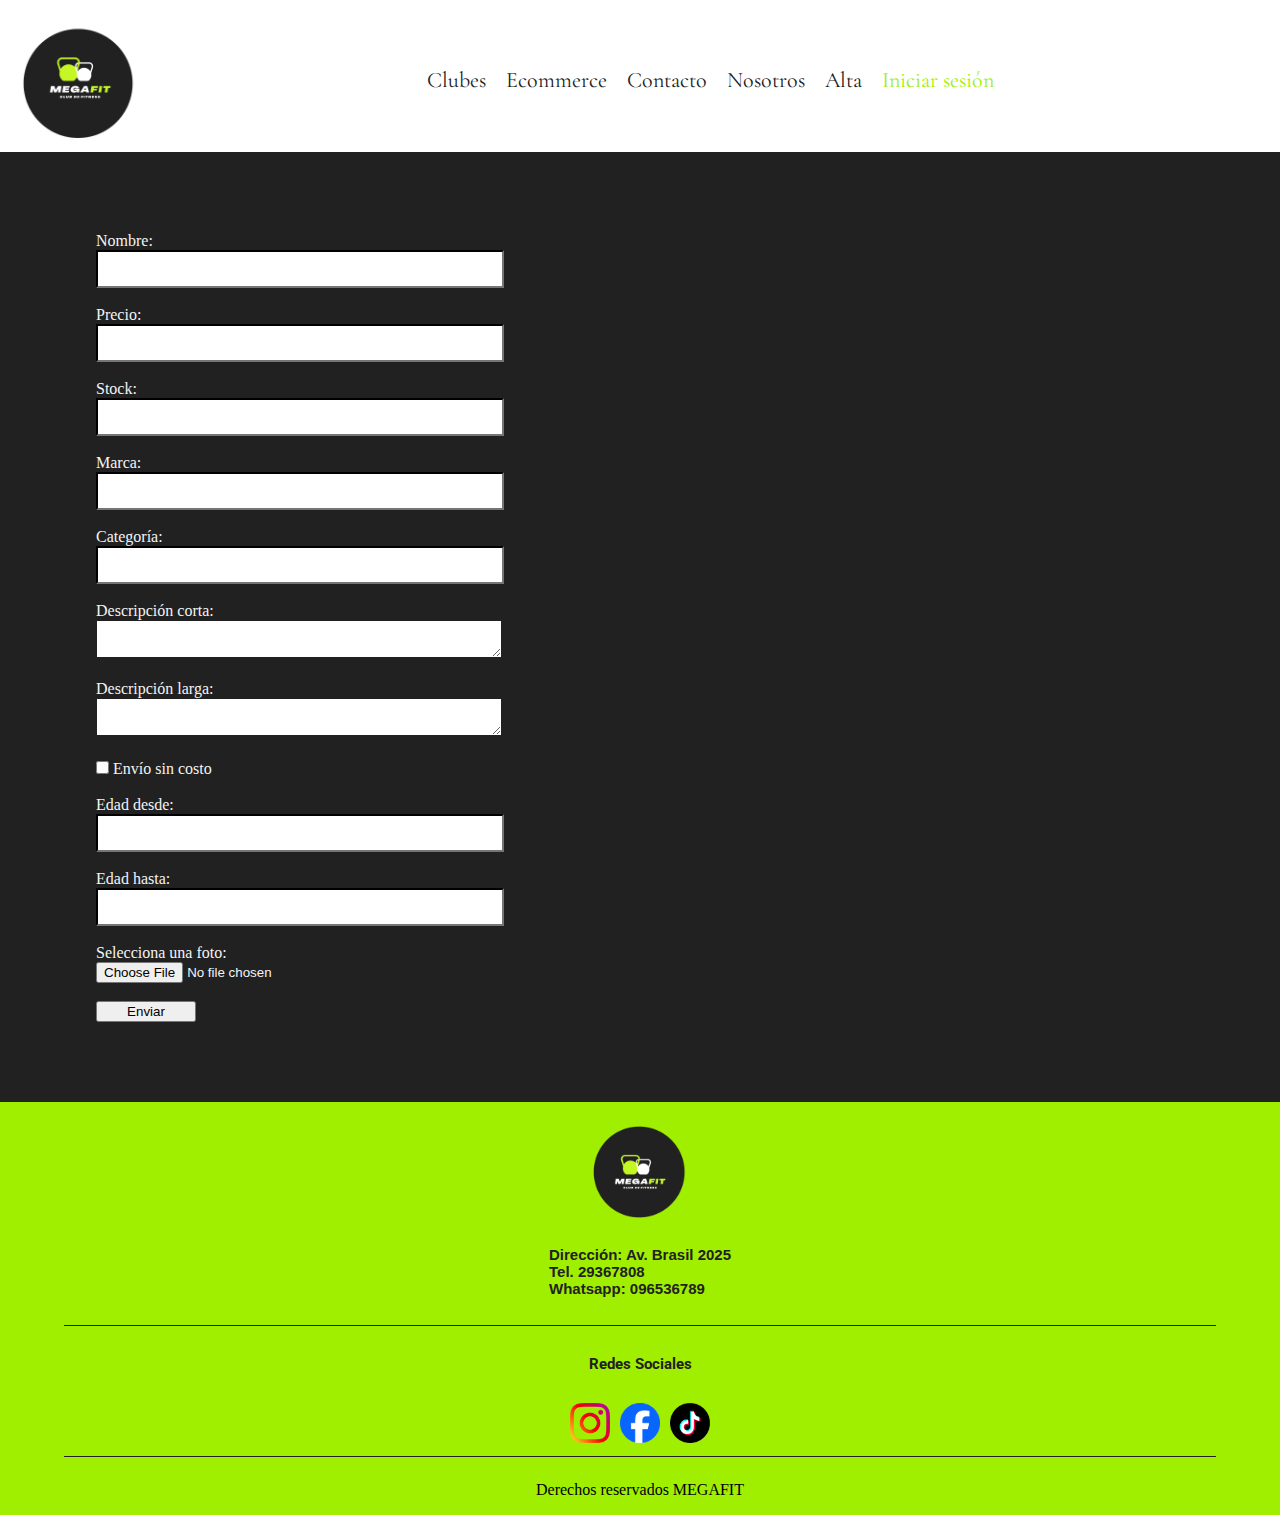
<file: alta.html>
<!DOCTYPE html>
<html lang="es">
<head>
    <meta charset="UTF-8">
    <meta name="viewport" content="width=device-width, initial-scale=1.0">
    <link rel="stylesheet" href="./style.css">
    <title>ALTA/MEGAFIT</title>
</head>
<body>
    <header>
        <nav>
            <div class="logo">
                <a href="index.html">
                    <img src="./image/logo.png" alt="logo"></a>
            </div>
            <ul>
                <li> <a href="clubes.html">Clubes</li></a> 
                <li> <a href="ecommerce.html">Ecommerce</li></a>
                <li> <a href="contacto.html">Contacto</li></a>
                <li> <a href="nosotros.html">Nosotros</li></a>
                <li> <a href="alta.html">Alta</li></a>
                <li class="inicio">Iniciar sesión</li>
            </ul>
        </nav>
    </header>
    <main class="formularioAlta">
        <form>
            <label> Nombre: <br> <input class="formu" type=”text” required > </label> <br>
            <label >Precio: <br> <input class="formu" type=”number” required > </label> <br>
            <label >Stock: <br> <input class="formu" type=”number” required > </label> <br>
            <label >Marca: <br> <input class="formu" type=”text” required > </label> <br>
            <label >Categoría: <br> <input class="formu" type=”text” required > </label> <br>
            <label>Descripción corta: <br> <textarea class="formu" name="comentarios" id="comentarios"></textarea></label> <br>
            <label>Descripción larga: <br> <textarea class="formu" name="comentarios" rows="4" cols="50" id="comentarios"></textarea></label> <br>
            <label><input type="checkbox" name="enviosincosto" value="enviosincosto"> Envío sin costo </label> <br>
            <label >Edad desde: <br> <input class="formu" type=”number” required > </label> <br>
            <label >Edad hasta: <br> <input class="formu" type=”number” required > </label> <br>
            <label for="foto">Selecciona una foto:</label>
            <input type="file" id="foto" name="foto" accept="image/*"><br>
            <button class="botonEnviar" type="submit">Enviar</button>
        </form>
    </main>
    <footer>
        <div class="logoDos">
            <a href="index.html">
                <img src="./image/footer.png" alt="logo"></a>
        </div> 
        <div class="datos">
            <h4>Dirección: Av. Brasil 2025 <br>
                Tel. 29367808 <br>
                Whatsapp: 096536789 </h4>
        </div>
        <hr>
    <h5>Redes Sociales</h5>
    <div class="redes">
        <img src="./image/ig.png" alt="Instagram">
        <img src="./image/fb..png" alt="Facebook">
        <img src="./image/Tiktok.png" alt="TikTok">
    </div>
    <hr>
    <div class="textoFinal">
        <p>Derechos reservados MEGAFIT</p>
    </div>
    </footer>
</body>
</html>
</file>
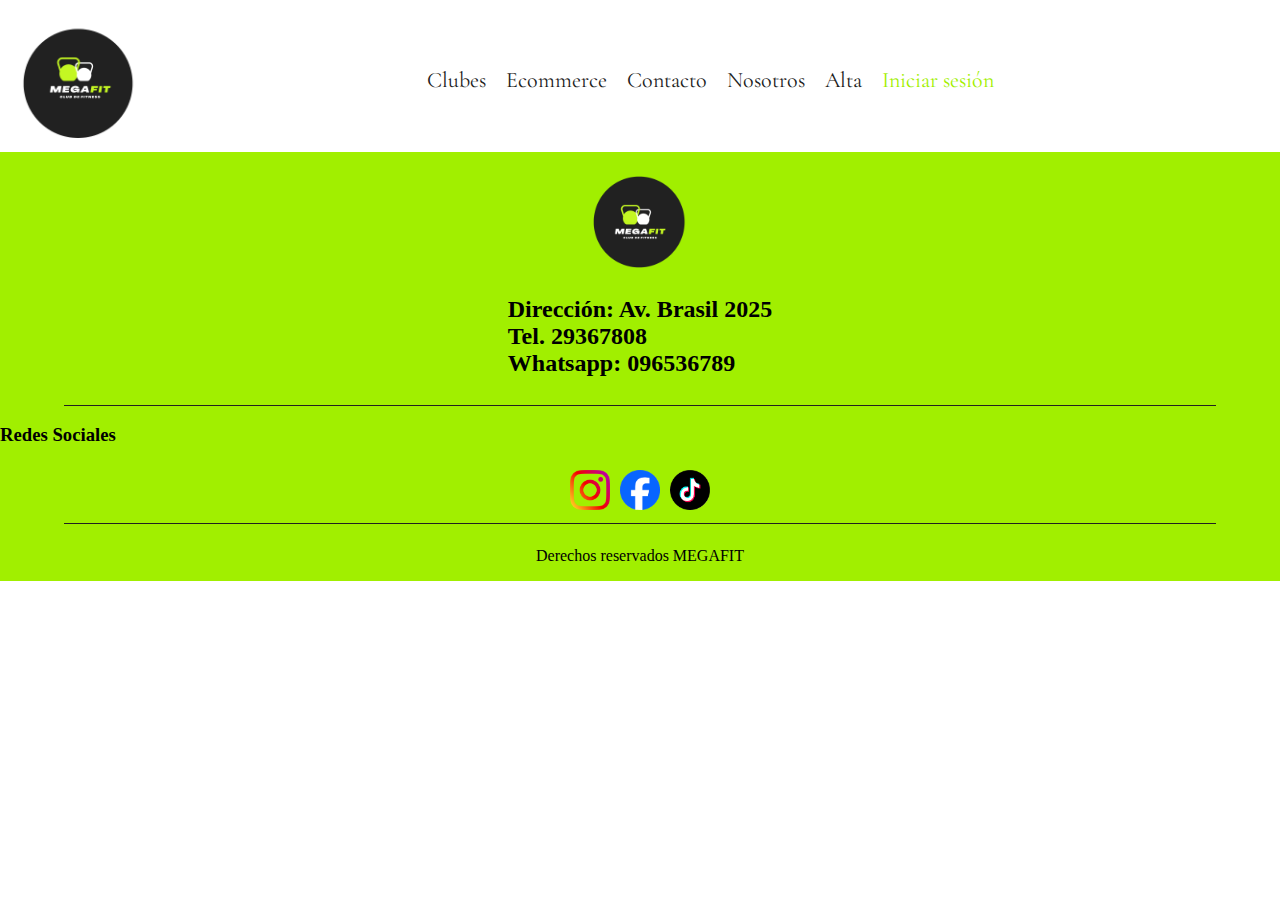
<file: clubes.html>
<!DOCTYPE html>
<html lang="es">
<head>
    <meta charset="UTF-8">
    <meta name="viewport" content="width=device-width, initial-scale=1.0">
    <link rel="stylesheet" href="./style.css">
    <title>CLUBES/MEGAFIT</title>
</head>
<body>
    <header>
        <nav>
            <div class="logo">
                <a href="index.html">
                    <img src="./image/logo.png" alt="logo"></a>
            </div>
            <ul>
                <li> <a href="clubes.html">Clubes</li></a> 
                <li> <a href="ecommerce.html">Ecommerce</li></a>
                <li> <a href="contacto.html">Contacto</li></a>
                <li> <a href="nosotros.html">Nosotros</li></a>
                <li> <a href="alta.html">Alta</li></a>
                <li class="inicio">Iniciar sesión</li>
            </ul>
        </nav>
    </header>
    <footer>
        <div class="logoDos">
            <a href="index.html">
                <img src="./image/footer.png" alt="logo"></a>
        </div> 
        <div class="datos">
            <h2>Dirección: Av. Brasil 2025 <br>
                Tel. 29367808 <br>
                Whatsapp: 096536789
               </h2>
        </div>
        <hr>
    <h3>Redes Sociales</h3>
    <div class="redes">
        <img src="./image/ig.png" alt="Instagram">
        <img src="./image/fb..png" alt="Facebook">
        <img src="./image/Tiktok.png" alt="TikTok">
    </div>
    <hr>
    <div class="textoFinal">
        <p>Derechos reservados MEGAFIT</p>
    </div>
    </footer>
</body>
</html>
</file>
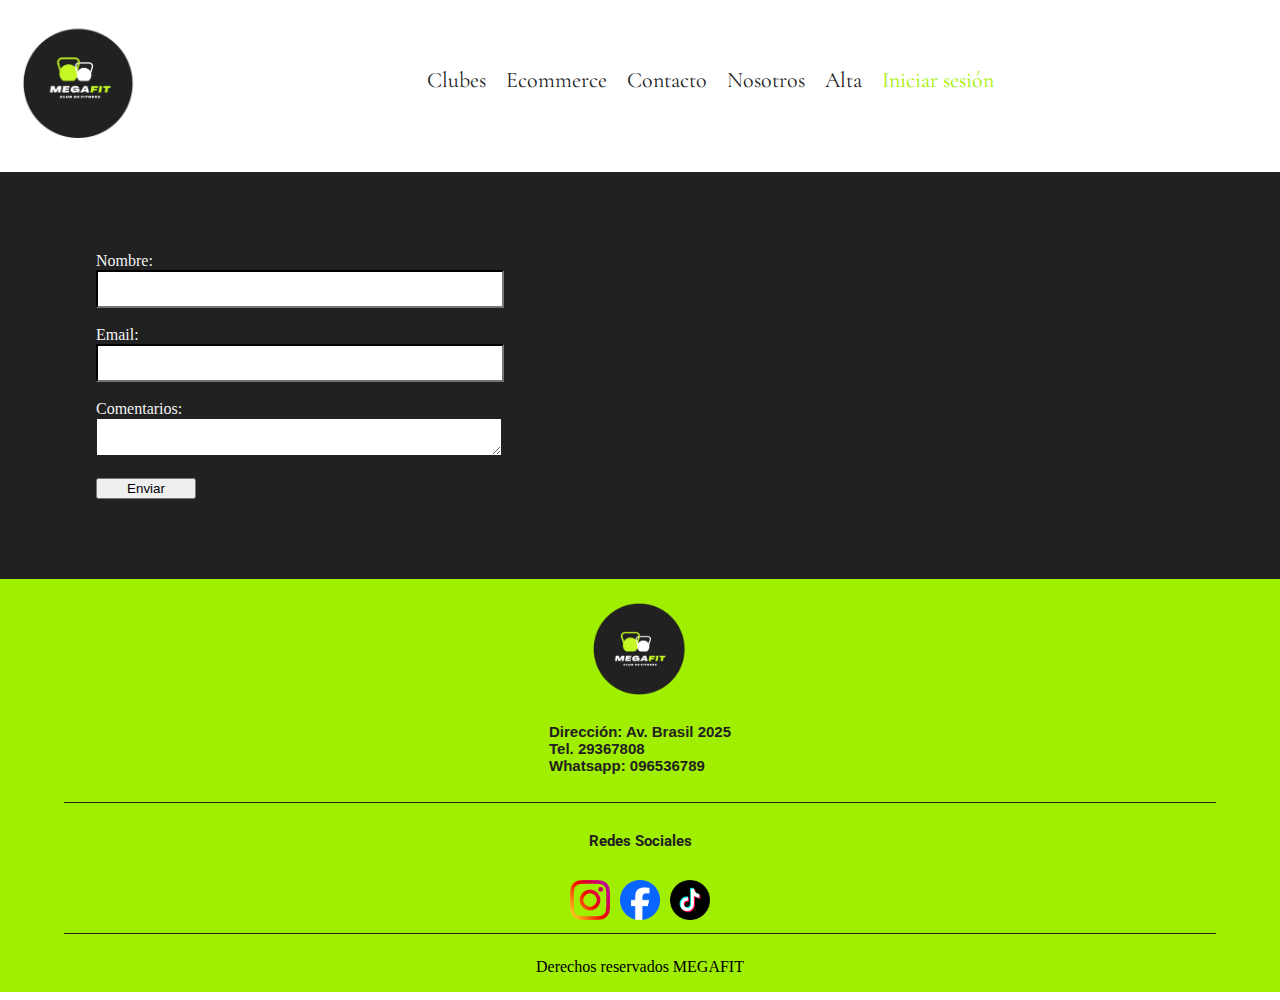
<file: contacto.html>
<!DOCTYPE html>
<html lang="es">
<head>
    <meta charset="UTF-8">
    <meta name="viewport" content="width=device-width, initial-scale=1.0">
    <link rel="stylesheet" href="./style.css">
    <title>CONTACTO/MEGAFIT</title>
</head>
<body>
    <header>
        <nav>
            <div class="logo">
                <a href="index.html">
                    <img src="./image/logo.png" alt="logo"></a>
            </div>
            <ul>
                <li> <a href="clubes.html">Clubes</li></a> 
                <li> <a href="ecommerce.html">Ecommerce</li></a>
                <li> <a href="contacto.html">Contacto</li></a>
                <li> <a href="nosotros.html">Nosotros</li></a>
                <li> <a href="alta.html">Alta</li></a>
                <li class="inicio">Iniciar sesión</li>
            </ul>
        </nav>
    </header>
    <main class="formularioContacto">
            <form>
                <label> Nombre: <br> <input class="formu" type=”text” required > </label> <br>
                <label >Email: <br> <input class="formu" type=”email” required > </label> <br>
                <label>Comentarios: <br> <textarea class="formu" name="comentarios" id="comentarios"></textarea></label> <br>
                <button class="botonEnviar" type="submit">Enviar</button>
            </form>
        </div>
    </main>
    <footer>
        <div class="logoDos">
            <a href="index.html">
                <img src="./image/footer.png" alt="logo"></a>
        </div> 
        <div class="datos">
            <h4>Dirección: Av. Brasil 2025 <br>
                Tel. 29367808 <br>
                Whatsapp: 096536789
            </h4>
        </div>
        <hr>
    <h5>Redes Sociales</h5>
    <div class="redes">
        <img src="./image/ig.png" alt="Instagram">
        <img src="./image/fb..png" alt="Facebook">
        <img src="./image/Tiktok.png" alt="TikTok">
    </div>
    <hr>
    <div class="textoFinal">
        <p>Derechos reservados MEGAFIT</p>
    </div>
    </footer>
</body>
</html>
</file>
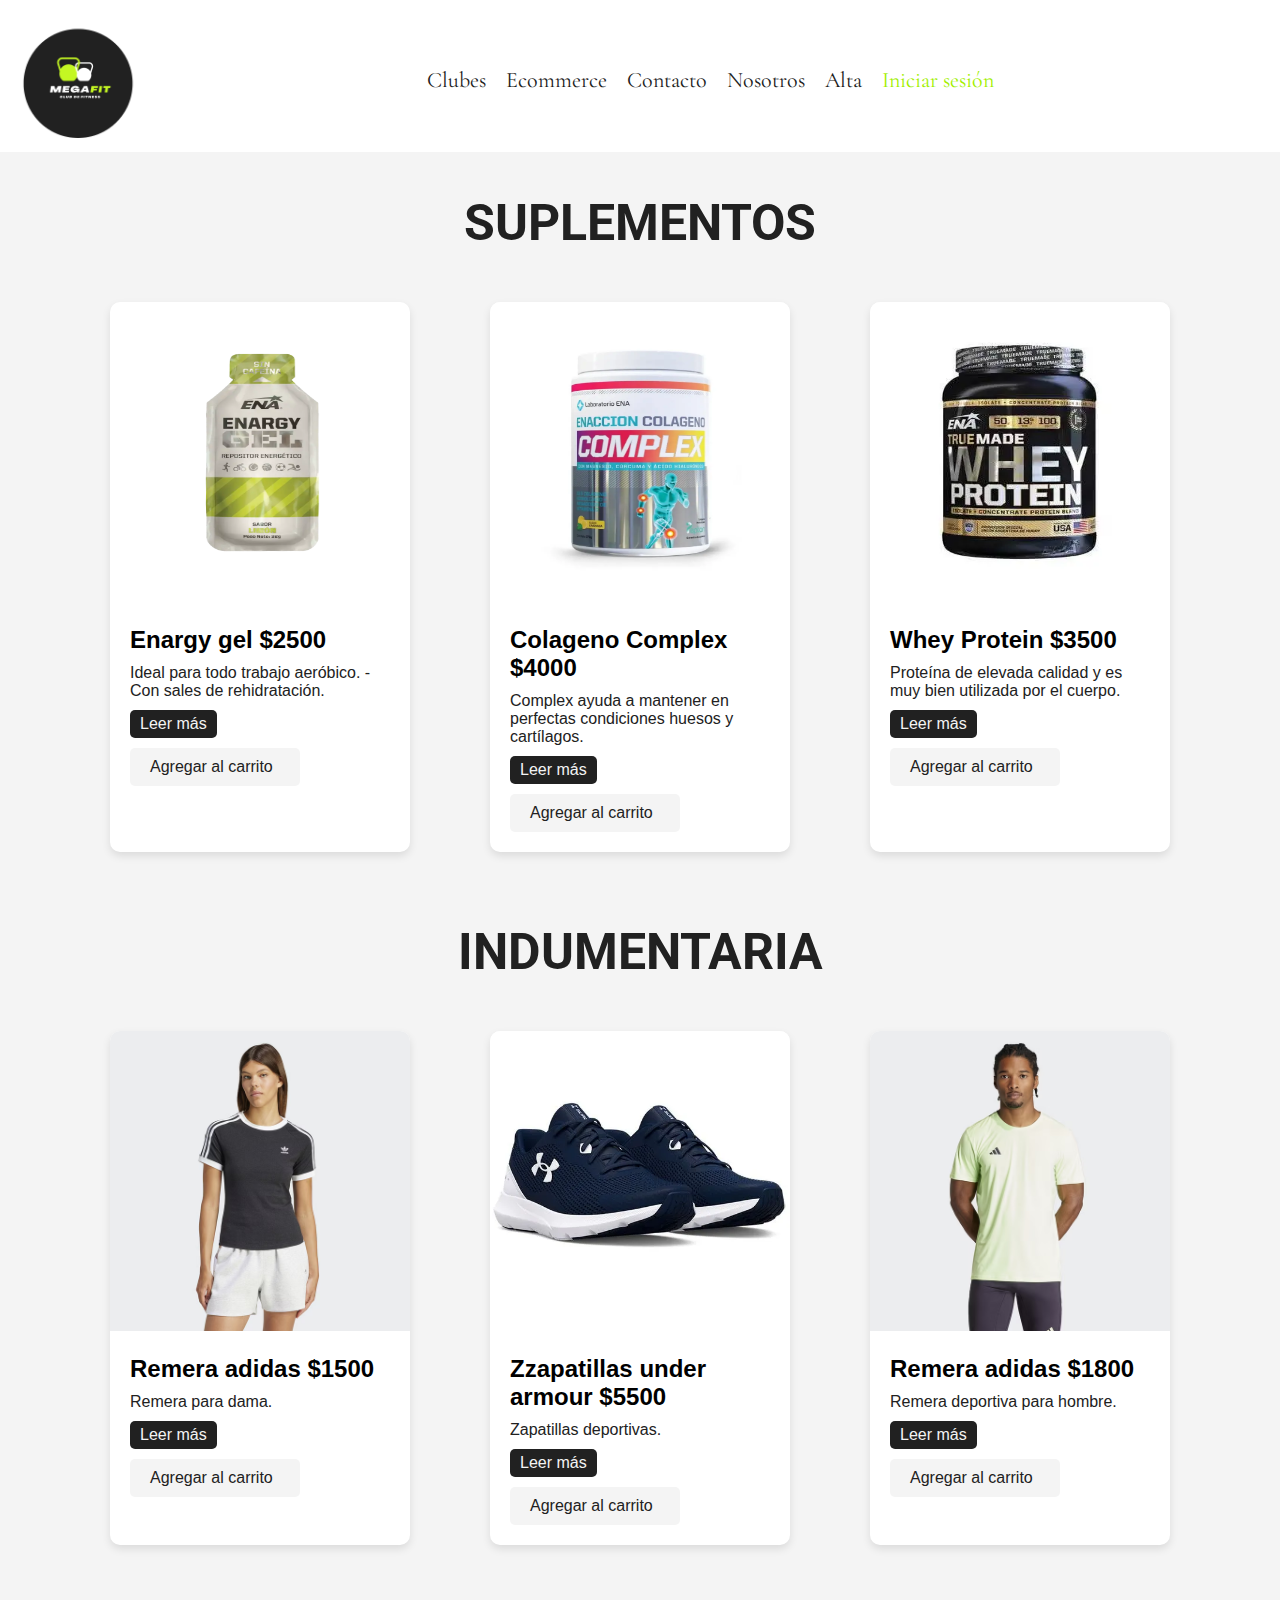
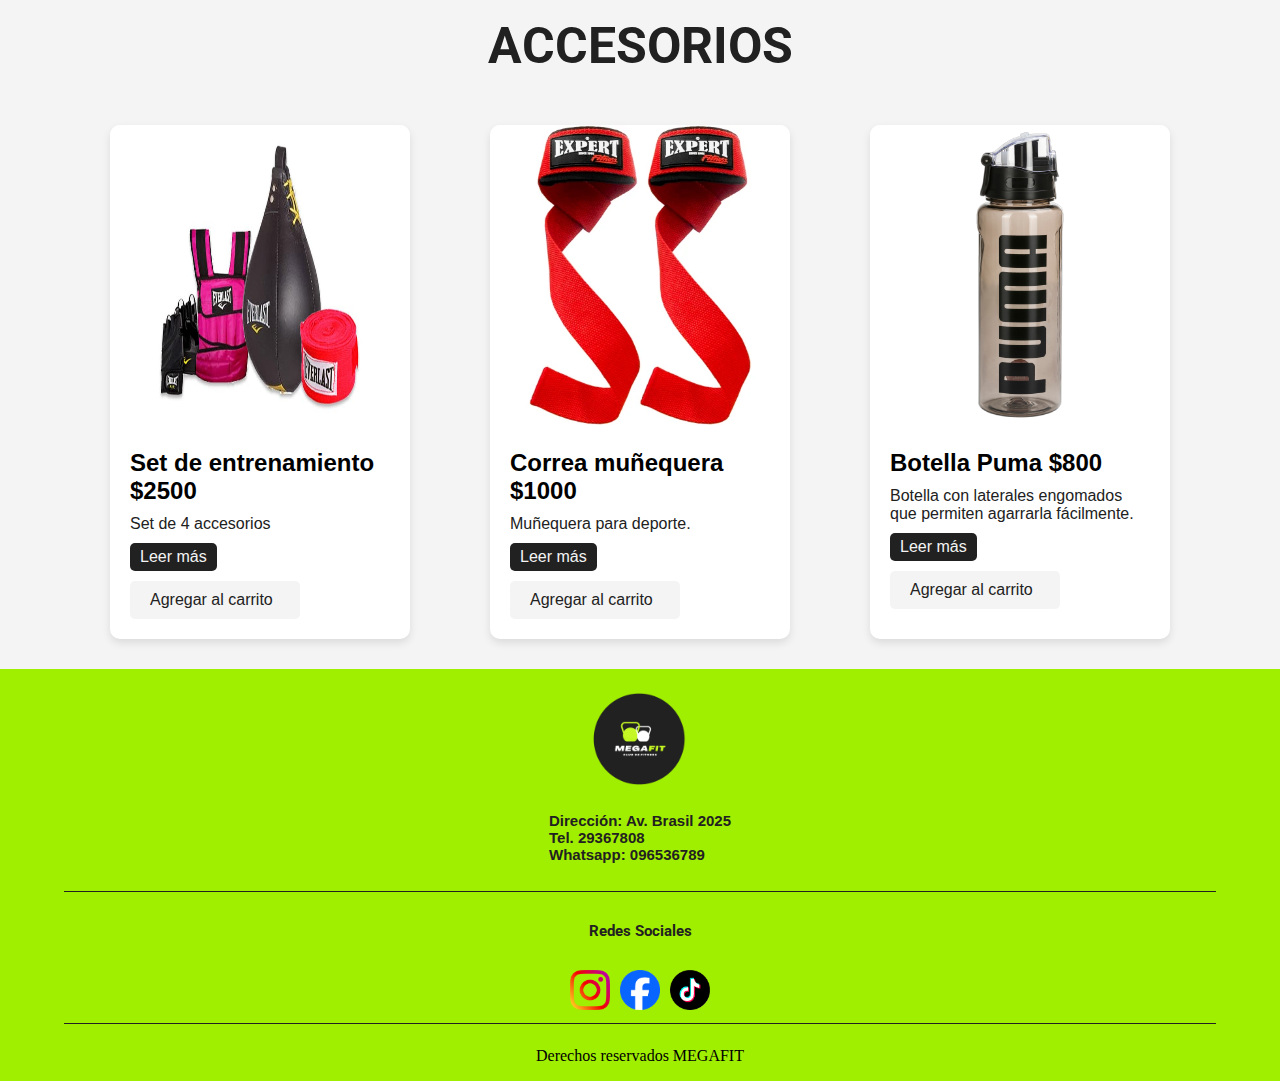
<file: ecommerce.html>
<!DOCTYPE html>
<html lang="es">
<head>
    <meta charset="UTF-8">
    <meta name="viewport" content="width=device-width, initial-scale=1.0">
    <link rel="stylesheet" href="./style.css">
    <title>ECOMMERCE/MEGAFIT</title>
</head>
<body>
    <header>
        <nav>
            <div class="logo">
                <a href="index.html">
                    <img src="./image/logo.png" alt="logo"></a>
            </div>
            <ul>
                <li> <a href="clubes.html">Clubes</li></a> 
                <li> <a href="ecommerce.html">Ecommerce</li></a>
                <li> <a href="contacto.html">Contacto</li></a>
                <li> <a href="nosotros.html">Nosotros</li></a>
                <li> <a href="alta.html">Alta</li></a>
                <li class="inicio">Iniciar sesión</li>
            </ul>
        </nav>
    </header>

    <main class="seccionCards">
        <h2 class="tituloEcommerce">SUPLEMENTOS</h2>
        <section class="fila">
            <div class="card">
                <img src="./image/enargy.webp" alt="Enargy">
                <div class="cardContenido">
                    <h3 class="cardTitulo">Enargy gel $2500</h3>
                    <p class="cardDescripcion">Ideal para todo trabajo aeróbico. - Con sales de rehidratación.</p>
                    <a href="#" class="boton">Leer más</a>
                    <a href="#" class="comprar">Agregar al carrito</a>
            </div>
            </div>
            <div class="card">
                <img src="./image/complex.webp" alt="Complex">
                <div class="cardContenido">
                    <h3 class="cardTitulo">Colageno Complex $4000</h3>
                    <p class="cardDescripcion">Complex ayuda a mantener en perfectas condiciones huesos y cartílagos.</p>
                    <a href="#" class="boton">Leer más</a>
                    <a href="#" class="comprar">Agregar al carrito</a>
            </div>
            </div>
            <div class="card">
                <img src="./image/whey.webp" alt="whey">
                <div class="cardContenido">
                    <h3 class="cardTitulo">Whey Protein $3500</h3>
                    <p class="cardDescripcion">Proteína de elevada calidad y es muy bien utilizada por el cuerpo.</p>
                    <a href="#" class="boton">Leer más</a>
                    <a href="#" class="comprar">Agregar al carrito</a>
            </div>
            </div>
        </section>
        <h2 class="tituloEcommerce">INDUMENTARIA</h2>
        <section class="fila"> 
            <div class="card">
            <img src="./image/remeradama.avif" alt="Remera">
            <div class="cardContenido">
                <h3 class="cardTitulo">Remera adidas $1500</h3>
                <p class="cardDescripcion">Remera para dama.</p>
                <a href="#" class="boton">Leer más</a>
                <a href="#" class="comprar">Agregar al carrito</a>
        </div>
        </div>
        <div class="card">
            <img src="./image/zapatillas.webp" alt="Zapatillas">
            <div class="cardContenido">
                <h3 class="cardTitulo">Zzapatillas under armour $5500</h3>
                <p class="cardDescripcion">Zapatillas deportivas.</p>
                <a href="#" class="boton">Leer más</a>
                <a href="#" class="comprar">Agregar al carrito</a>
        </div>
        </div>
        <div class="card">
            <img src="./image/remera.avif" alt="Remera">
            <div class="cardContenido">
                <h3 class="cardTitulo">Remera adidas $1800</h3>
                <p class="cardDescripcion">Remera deportiva para hombre.</p>
                <a href="#" class="boton">Leer más</a>
                <a href="#" class="comprar">Agregar al carrito</a>
        </div>
        </div>
    </section>
    <h2 class="tituloEcommerce">ACCESORIOS</h2>
    <section class="fila">
        <div class="card">
            <img src="./image/entrenamiento-en-casa.jpg" alt="Producto">
            <div class="cardContenido">
                <h3 class="cardTitulo">Set de entrenamiento $2500</h3>
                <p class="cardDescripcion">Set de 4 accesorios</p>
                <a href="#" class="boton">Leer más</a>
                <a href="#" class="comprar">Agregar al carrito</a>
        </div>
        </div>
        <div class="card">
            <img src="./image/correa-munequera.webp" alt="Correa">
            <div class="cardContenido">
                <h3 class="cardTitulo">Correa muñequera $1000</h3>
                <p class="cardDescripcion">Muñequera para deporte.</p>
                <a href="#" class="boton">Leer más</a>
                <a href="#" class="comprar">Agregar al carrito</a>
        </div>
        </div>
        <div class="card">
            <img src="./image/botella.jpg" alt="Botella">
            <div class="cardContenido">
                <h3 class="cardTitulo">Botella Puma $800</h3>
                <p class="cardDescripcion">Botella con laterales engomados que permiten agarrarla fácilmente.</p>
                <a href="#" class="boton">Leer más</a>
                <a href="#" class="comprar">Agregar al carrito</a>
        </div>
        </div>
    </section>
   
        
    </main>

    <footer>
        <div class="logoDos">
            <a href="index.html">
                <img src="./image/footer.png" alt="logo"></a>
        </div> 
        <div class="datos">
            <h4>Dirección: Av. Brasil 2025 <br>
                Tel. 29367808 <br>
                Whatsapp: 096536789
            </h4>
        </div>
        <hr>
    <h5>Redes Sociales</h5>
    <div class="redes">
        <img src="./image/ig.png" alt="Instagram">
        <img src="./image/fb..png" alt="Facebook">
        <img src="./image/Tiktok.png" alt="TikTok">
    </div>
    <hr>
    <div class="textoFinal">
        <p>Derechos reservados MEGAFIT</p>
    </div>
    </footer>
    
</body>
</html>
</file>
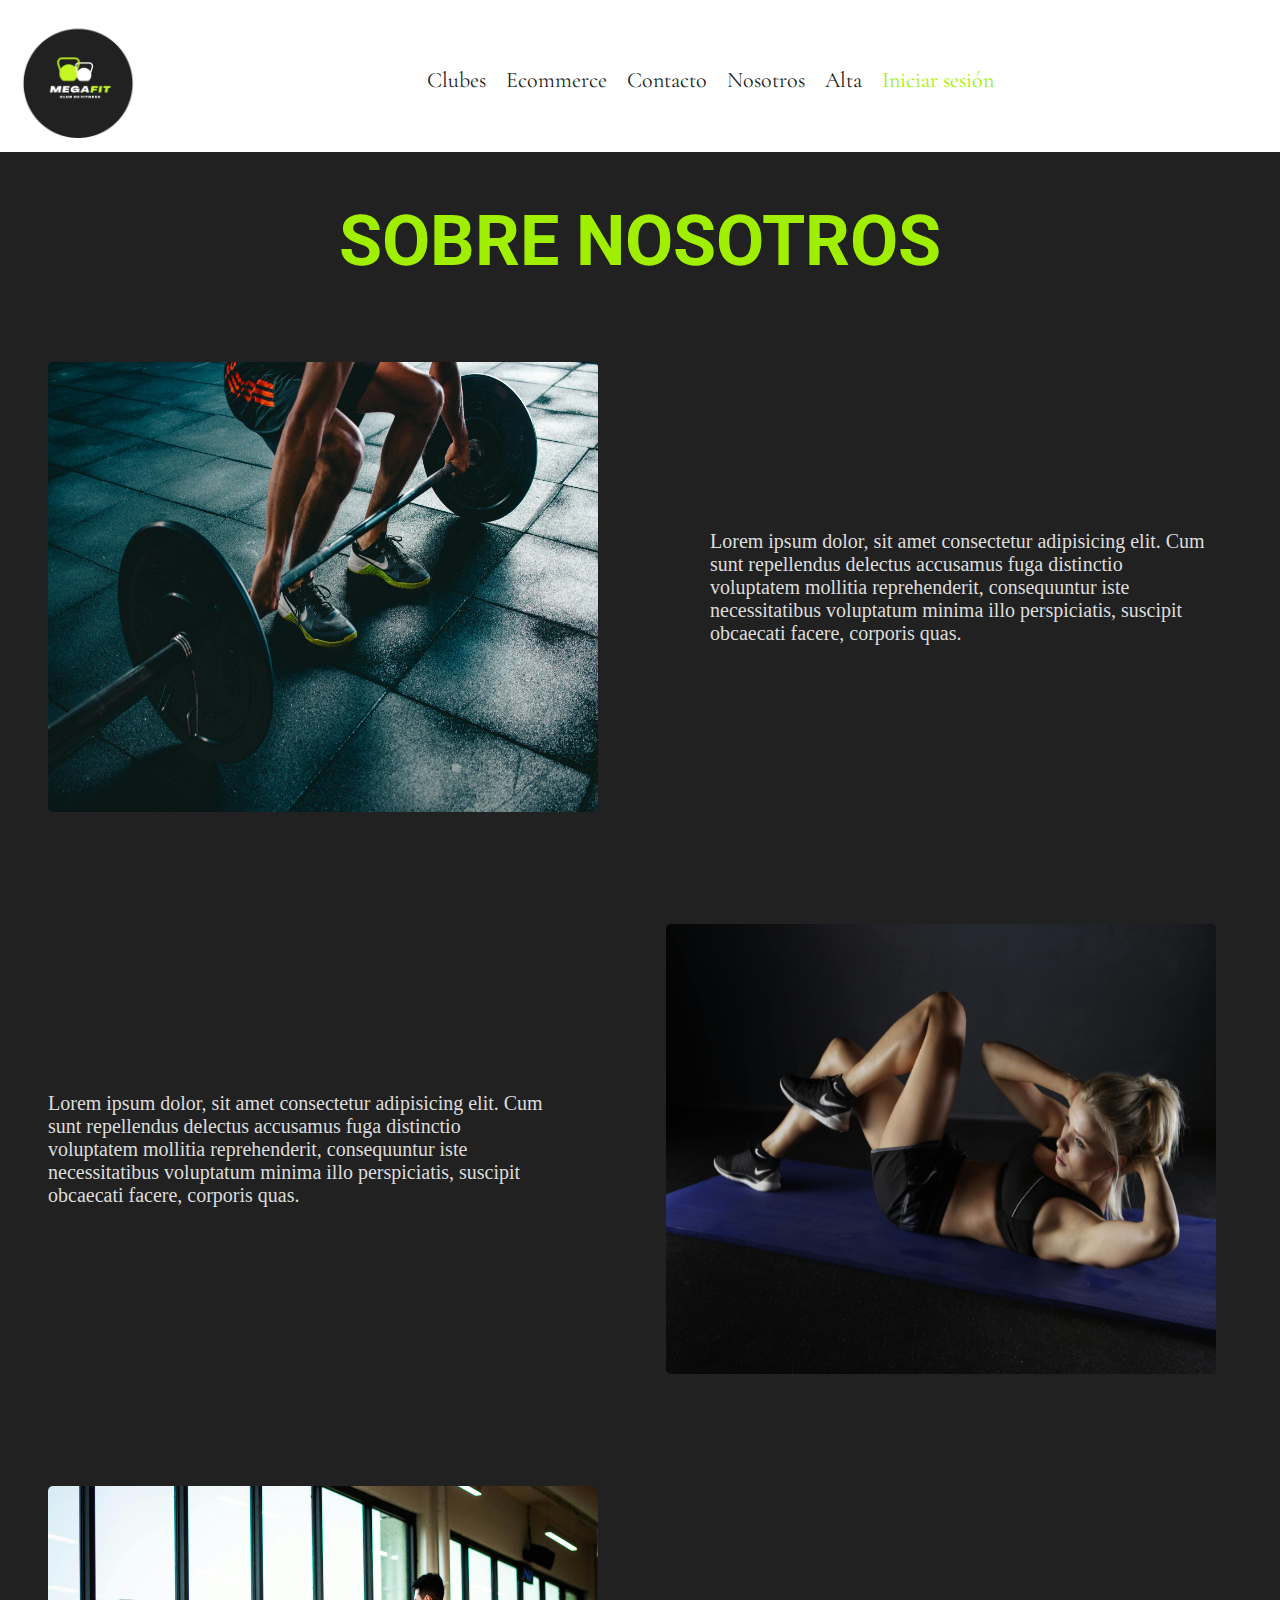
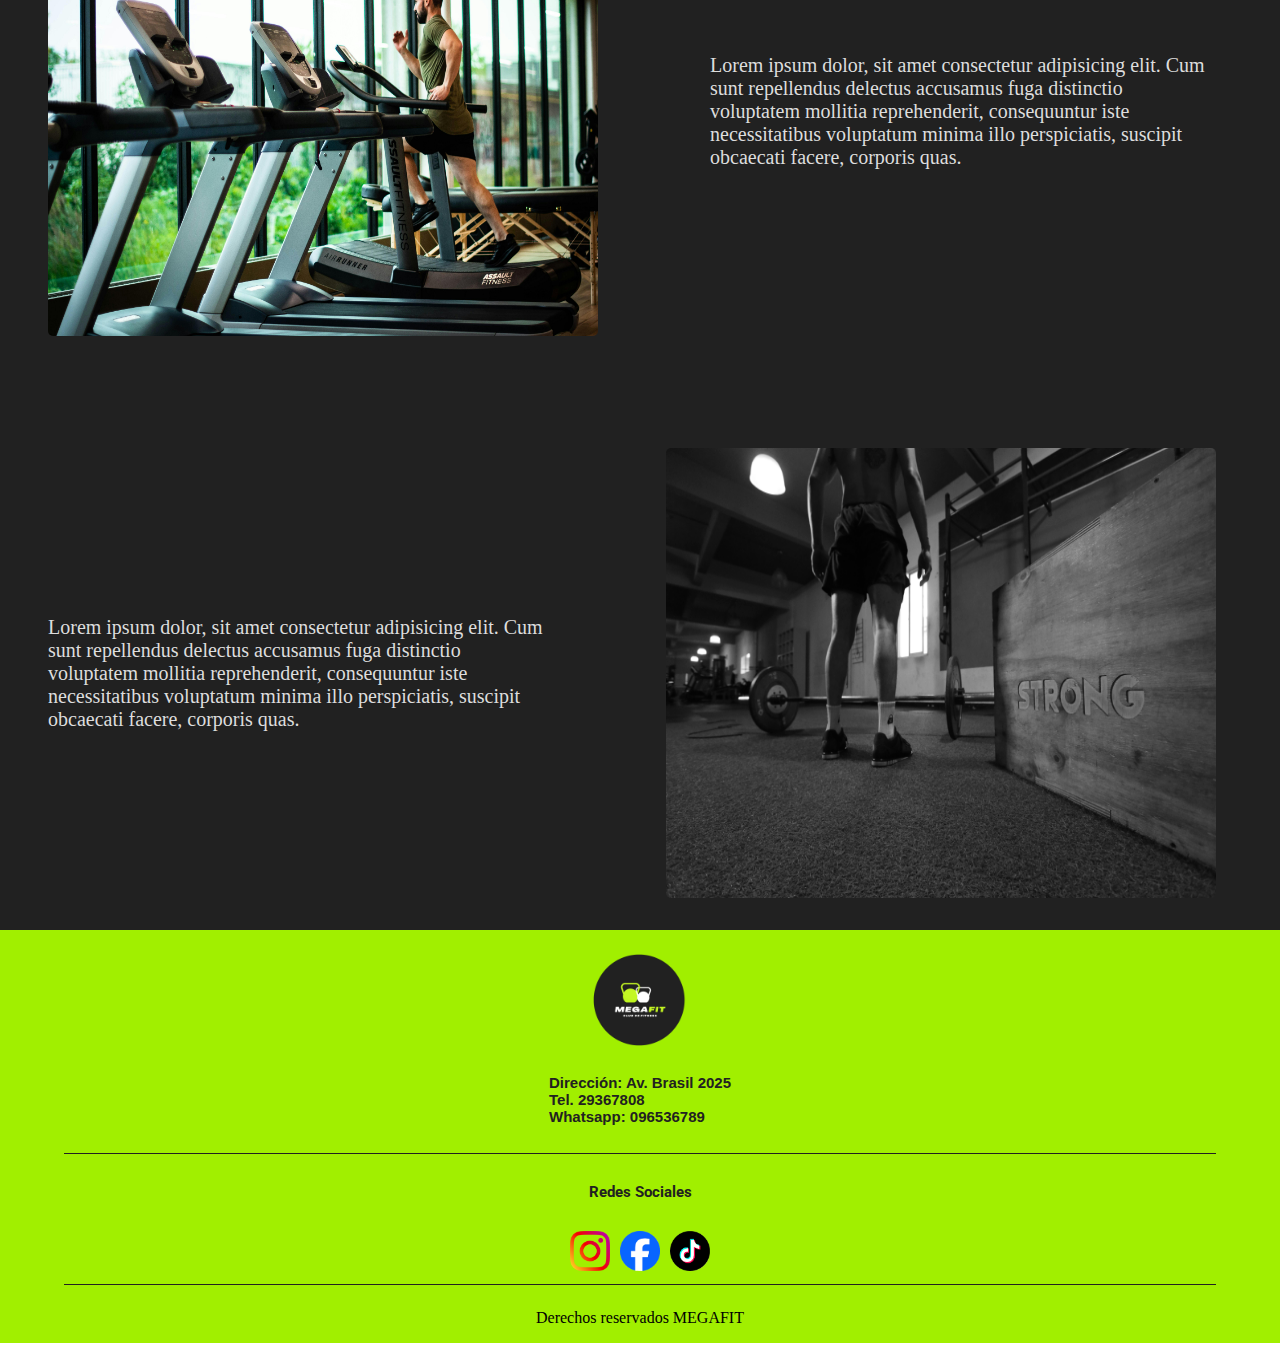
<file: nosotros.html>
<!DOCTYPE html>
<html lang="es">
<head>
    <meta charset="UTF-8">
    <meta name="viewport" content="width=device-width, initial-scale=1.0">
    <link rel="stylesheet" href="./style.css">
    <title>NOSOTROS/MEGAFIT</title>
</head>
<body>
    <header>
        <nav>
            <div class="logo">
                <a href="index.html">
                    <img src="./image/logo.png" alt="logo"></a>
            </div>
            <ul>
                <li> <a href="clubes.html">Clubes</li></a> 
                <li> <a href="ecommerce.html">Ecommerce</li></a>
                <li> <a href="contacto.html">Contacto</li></a>
                <li> <a href="nosotros.html">Nosotros</li></a>
                <li> <a href="alta.html">Alta</li></a>
                <li class="inicio">Iniciar sesión</li>
            </ul>
        </nav>
    </header>
    <main>
        <h1 class="sobreNosotros">SOBRE NOSOTROS</h1>
        <div class="nosotros">
            <img class="impar" src="./image/imagen1.jpg" alt="">
            <p class="impar">Lorem ipsum dolor, sit amet consectetur adipisicing elit. Cum sunt repellendus delectus accusamus fuga distinctio voluptatem mollitia reprehenderit, consequuntur iste necessitatibus voluptatum minima illo perspiciatis, suscipit obcaecati facere, corporis quas.</p>
        </div>
        <div class="nosotros">
            <p class="par">Lorem ipsum dolor, sit amet consectetur adipisicing elit. Cum sunt repellendus delectus accusamus fuga distinctio voluptatem mollitia reprehenderit, consequuntur iste necessitatibus voluptatum minima illo perspiciatis, suscipit obcaecati facere, corporis quas.</p>
            <img class="par" src="./image/imagen2.jpg" alt="">
        </div>
        <div class="nosotros">
            <img class="impar" src="./image/imagen3.jpg" alt="">
            <p class="impar">Lorem ipsum dolor, sit amet consectetur adipisicing elit. Cum sunt repellendus delectus accusamus fuga distinctio voluptatem mollitia reprehenderit, consequuntur iste necessitatibus voluptatum minima illo perspiciatis, suscipit obcaecati facere, corporis quas.</p>
        </div>
        <div class="nosotros">
            <p class="par">Lorem ipsum dolor, sit amet consectetur adipisicing elit. Cum sunt repellendus delectus accusamus fuga distinctio voluptatem mollitia reprehenderit, consequuntur iste necessitatibus voluptatum minima illo perspiciatis, suscipit obcaecati facere, corporis quas.</p>
            <img class="par" src="./image/imagen4.jpg" alt="">
        </div>
    </main>
    <footer>
        <div class="logoDos">
            <a href="index.html">
                <img src="./image/footer.png" alt="logo"></a>
        </div> 
        <div class="datos">
            <h4>Dirección: Av. Brasil 2025 <br>
                Tel. 29367808 <br>
                Whatsapp: 096536789
        </h4>
        </div>
        <hr>
    <h5>Redes Sociales</h5>
    <div class="redes">
        <img src="./image/ig.png" alt="Instagram">
        <img src="./image/fb..png" alt="Facebook">
        <img src="./image/Tiktok.png" alt="TikTok">
    </div>
    <hr>
    <div class="textoFinal">
        <p>Derechos reservados MEGAFIT</p>
    </div>
    </footer>
</body>
</html>
</file>
<file: style.css>
@import url('https://fonts.googleapis.com/css2?family=Cormorant+Garamond:ital,wght@0,300;0,400;0,500;0,600;0,700;1,300;1,400;1,500;1,600;1,700&family=Playfair+Display:ital,wght@0,400..900;1,400..900&display=swap');

@import url('https://fonts.googleapis.com/css2?family=Roboto:ital,wght@0,100;0,300;0,400;0,500;0,700;0,900;1,100;1,300;1,400;1,500;1,700;1,900&display=swap');

*{
    margin-left: 0;
    margin-right: 0;
}

nav {
    display: flex;
    justify-content: center;
    align-items: center;
    padding: 10px 0; 
    background-color: white;
    
}
ul {
    display: flex;
    list-style: none;
    justify-content:center;
    flex: 1;
    flex-wrap: wrap;
    padding: 0;

}
    
ul li {
    color: #212121;
    margin: 10px;
    font-size: 22px;
    font-family: "Cormorant Garamond", serif;
}
ul .inicio {
    color: #A1EF00;
}
a {
    color: inherit; 
    text-decoration: none;
}

.buscar {
    margin-right: 10px;
    border-radius: 5px;
}

/* Logo*/
nav .logo {
    margin-right: auto; 
    margin-left: 20px;
}
.logo img {
    width: 120px;
    height: 120px;

    
}

/* Estilo general para el carrusel */
.carrusel {
    position: relative;
    width: 100%;
    height: 700px;
    margin: auto;
    overflow: hidden;
    border: 2px solid #ddd; 
    border-radius: 10px;   
}

/* Contenedor de las slides */
.carrusel-contenido {
    display: flex;
    transition: transform 0.5s ease-in-out;
}

/* Cada slide */
.carrusel-slide {
    min-width: 100%;
    box-sizing: border-box;
}

/* Imágenes */
.carrusel-slide img {
    width: 100%;
    height: auto;
}

/* Botones de navegación */
.carrusel-prev, .carrusel-next {
    position: absolute;
    top: 50%;
    width: 50px;
    height: 50px;
    background-color: rgba(0, 0, 0, 0.5);
    color: #fff;
    border: none;
    border-radius: 50%;
    cursor: pointer;
    transform: translateY(-50%);
    z-index: 10;
    display: flex;
    align-items: center;
    justify-content: center;
    font-size: 24px;
}

.carrusel-prev {
    left: 10px;
}

.carrusel-next {
    right: 10px;
}

/* Section */

h1 {
    font-family: "Roboto", sans-serif;
    font-size: 70px;
    text-align: center;
    color: #A1EF00;
}

/*Footer*/

.redes {
    display: flex;
    justify-content: center;
}
.redes img {
    width: 40px;
    height: 40px;
    padding: 5px;
}
h5{
    font-family: "Roboto", sans-serif;
    font-size: 15px; 
    text-align: center; 
    color: #212121;
    margin-top: 30px;
}

footer {
    background-color: #A1EF00 ;
}
hr {
    border: 0; 
    height: 0.5px; 
    background: #212121; 
    margin-left: 4rem;
    margin-right: 4rem;
}
.logoDos {
        display: flex;
        justify-content: center;
}
.logoDos img {
    width: 100px;
    height: 100px;
    margin-top: 20px;

}
.datos {
    display: flex;
    justify-content: center;
}
h4 {
    font-family: sans-serif;
    color: #212121;
    font-size: 15px;
}
.textoFinal {
    display: flex;
    justify-content: center;
}

/*CONTACTO*/

.formularioContacto {
    display: flex;
    background-color: #212121;
    justify-content:flex-start;
    margin-top: 20px;
}

form {
    display: flex;
    flex-direction: column;
    margin-left: 6rem;
    margin-top: 5rem;
    margin-bottom: 5rem;
    color: #f4f4f4;
    
}


/* NOSOTROS*/

.nosotros{
    background-color: #212121;
    display: flex;
    align-items: center;

}
.nosotros img {
    width: 550px;
    height: 450px;
} 

.impar{
    margin-right: 4rem;
    margin-top: 5rem;
    margin-bottom: 2rem;
    margin-left: 3rem;
    border-radius: 5px;
}
.par {
    margin-right: 4rem;
    margin-top: 5rem;
    margin-bottom: 2rem;
    margin-left: 3rem;
    border-radius: 5px;
}
.nosotros p {
    color: #ddd;
    font-size: 20px;
}

.sobreNosotros {
    background-color: #212121;
    margin: 0;
    padding-top: 3rem;
}

/*ECOMMERCE*/


.seccionCards {
    font-family: Arial, sans-serif;
    background-color: #f4f4f4;
    display: flex;
    flex-direction: column;
    justify-content: center;
    align-items: center;
}


.card {
    background-color: #fff;
    border-radius: 10px;
    box-shadow: 0 4px 8px rgba(0, 0, 0, 0.1);
    overflow: hidden;
    width: 300px;
    max-width: 100%;
    margin: 30px;
    transition: transform 0.2s;
}


.card:hover {
    transform: scale(1.05);
}

.card img {
    width: 300px;
    height: 300px;
}


.cardContenido {
    padding: 20px;
}

.cardTitulo {
    font-size: 1.5em;
    margin: 0;
}

.cardDescripcion {
    font-size: 1em;
    color:#212121;
    margin: 10px 0;
}

.boton {
    display: inline-block;
    padding: 5px 10px;
    margin-right: 50px;
    font-size: 1em;
    color:#f4f4f4;
    background-color:#212121;
    text-decoration: none;
    border-radius: 5px;
    transition: background-color 0.3s;
}


.comprar {
    display: flex;
    width: 130px;
    padding: 10px 20px;
    margin-top: 10px;
    font-size: 1em;
    color:#212121;
    background-color:#f4f4f4;
    text-decoration: none;
    border-radius: 5px;
    transition: background-color 0.3s;
}
.comprar:hover {
    background-color: #A1EF00;
}

.boton:hover {
    background-color: #f4f4f4;
    color:#212121;
}


.tituloEcommerce {
    text-align: center;
    margin-bottom: 20px;
    font-family: "Roboto", sans-serif;
    font-size: 50px;
    text-align: center;
    color: #212121;
}
.fila {
    display: flex;
    flex-wrap: wrap;
    gap: 20px;
    justify-content: center;
    width: 100%;
}


    /*ALTA*/

    .formularioAlta {
        display: flex;
        background-color: #212121;
    }

    form {
        display: flex;
        flex-direction: column;
        margin-left: 6rem;
        margin-top: 5rem;
        margin-bottom: 5rem;
        color: #f4f4f4;
        
    }
    .botonEnviar {
        width: 100px;
    }

    .formu {
    width: 25rem;
    height: 2rem;
    border-color: #212121;
    }
</file>
